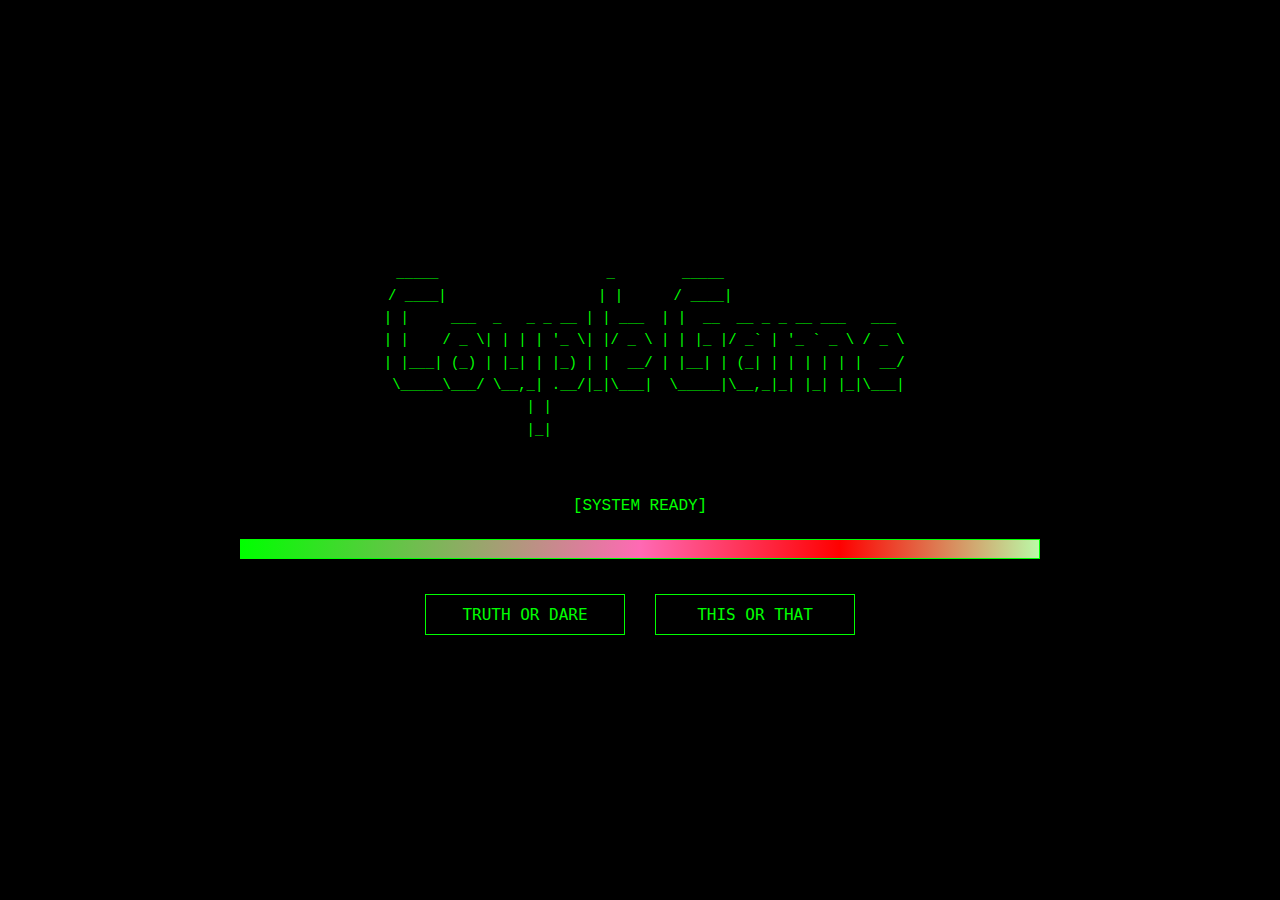
<file: index.html>
<!DOCTYPE html>
<html lang="zh-TW">
<head>
    <meta charset="UTF-8">
    <meta name="viewport" content="width=device-width, initial-scale=1.0">
    <title>Couple Game Terminal</title>
    <meta name="theme-color" content="#1a1a1a">
    <link rel="manifest" href="manifest.json">
    <link rel="stylesheet" href="styles.css">
    <link rel="apple-touch-icon" href="icons/icon-192x192.png">
    <style>
        body {
            background-color: black;
            color: #00ff00;
            font-family: monospace;
            margin: 0;
            padding: 20px;
            display: flex;
            flex-direction: column;
            align-items: center;
            justify-content: center;
            min-height: 100vh;
            text-align: center;
        }
        .terminal-container {
            width: 100%;
            max-width: 800px;
        }
        .ascii-art {
            white-space: pre;
            font-size: 14px;
            margin-bottom: 30px;
        }
        .game-title {
            font-size: 24px;
            margin-bottom: 20px;
        }
        .button-container {
            display: flex;
            gap: 20px;
            justify-content: center;
            margin-bottom: 40px;
        }
        .terminal-btn {
            background-color: transparent;
            border: 1px solid #00ff00;
            color: #00ff00;
            padding: 10px 20px;
            cursor: pointer;
            font-family: monospace;
            transition: all 0.3s;
            font-size: 16px;
            min-width: 200px;
        }
        .terminal-btn:hover {
            background-color: #00ff00;
            color: black;
        }
        .status-text {
            color: #00ff00;
            margin-bottom: 20px;
        }
        .loading-bar {
            width: 100%;
            max-width: 800px;
            height: 20px;
            border: 1px solid #00ff00;
            margin-bottom: 30px;
            position: relative;
            overflow: hidden;
        }
        .loading-progress {
            width: 100%;
            height: 100%;
            background: linear-gradient(90deg, 
                #00ff00 0%, 
                #ff69b4 50%, 
                #ff0000 75%,
                #bbf9a7 100%);
            animation: loading 4s linear infinite;
            transform-origin: left;
        }
        @keyframes loading {
            0% {
                transform: translateX(-100%);
            }
            100% {
                transform: translateX(100%);
            }
        }
    </style>
</head>
<body>
    <div class="terminal-container">
        <div class="ascii-art">
   _____                    _        _____                      
  / ____|                  | |      / ____|                     
 | |     ___  _   _ _ __ | | ___  | |  __  __ _ _ __ ___   ___ 
 | |    / _ \| | | | '_ \| |/ _ \ | | |_ |/ _` | '_ ` _ \ / _ \
 | |___| (_) | |_| | |_) | |  __/ | |__| | (_| | | | | | |  __/
  \_____\___/ \__,_| .__/|_|\___|  \_____|\__,_|_| |_| |_|\___|
                   | |                                           
                   |_|                                           
        </div>

        <div class="status-text">[SYSTEM READY]</div>
        <div class="loading-bar">
            <div class="loading-progress"></div>
        </div>

        <div class="button-container">
            <button class="terminal-btn" onclick="location.href='truth-dare.html'">TRUTH OR DARE</button>
            <button class="terminal-btn" onclick="location.href='this-or-that.html'">THIS OR THAT</button>
        </div>
    </div>

    <script>
        // 添加打字機效果
        function typeWriter(element, text, i = 0) {
            if (i < text.length) {
                element.textContent += text.charAt(i);
                setTimeout(() => typeWriter(element, text, i + 1), 50);
            }
        }

        // 系統狀態文字動畫
        const statusText = document.querySelector('.status-text');
        setInterval(() => {
            statusText.style.opacity = statusText.style.opacity === '0' ? '1' : '0';
        }, 1000);
    </script>
</body>
</html>
</file>
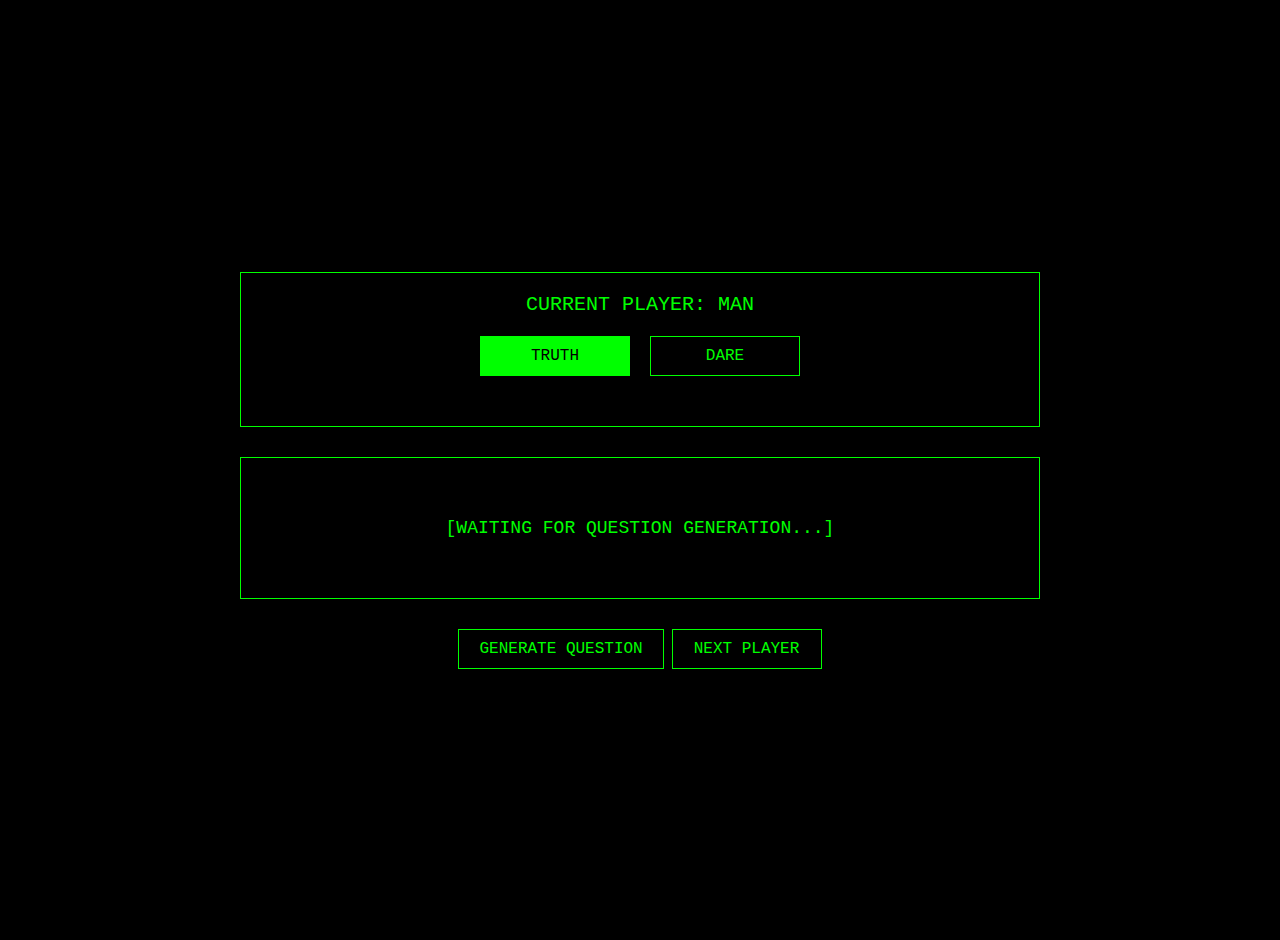
<file: game.html>
<!DOCTYPE html>
<html lang="zh-TW">
<head>
    <meta charset="UTF-8">
    <meta name="viewport" content="width=device-width, initial-scale=1.0">
    <title>Truth or Dare - Game</title>
    <style>
        body {
            background-color: black;
            color: #00ff00;
            font-family: monospace;
            margin: 0;
            padding: 20px;
            display: flex;
            flex-direction: column;
            align-items: center;
            justify-content: center;
            min-height: 100vh;
            text-align: center;
        }
        .terminal-container {
            width: 100%;
            max-width: 800px;
        }
        .game-header {
            margin-bottom: 30px;
            border: 1px solid #00ff00;
            padding: 20px;
        }
        .current-player {
            font-size: 20px;
            margin-bottom: 20px;
        }
        .mode-selection {
            display: flex;
            gap: 20px;
            justify-content: center;
            margin-bottom: 30px;
        }
        .terminal-btn {
            background-color: transparent;
            border: 1px solid #00ff00;
            color: #00ff00;
            padding: 10px 20px;
            cursor: pointer;
            font-family: monospace;
            transition: all 0.3s;
            font-size: 16px;
            min-width: 150px;
        }
        .terminal-btn:hover, .terminal-btn.active {
            background-color: #00ff00;
            color: black;
        }
        .question-display {
            margin: 30px 0;
            min-height: 100px;
            border: 1px solid #00ff00;
            padding: 20px;
            font-size: 18px;
            display: flex;
            align-items: center;
            justify-content: center;
        }
        .ascii-art {
            display: none;
            white-space: pre;
            font-size: 14px;
            margin: 20px 0;
            color: #ff69b4;
        }
    </style>
</head>
<body>
    <div class="terminal-container">
        <div class="game-header">
            <div class="current-player" id="current-player"></div>
            <div class="mode-selection">
                <button class="terminal-btn active" onclick="setMode('truth')">TRUTH</button>
                <button class="terminal-btn" onclick="setMode('dare')">DARE</button>
            </div>
        </div>

        <div class="ascii-art" id="yes-art">
  __   _____ _____ 
  \ \ / / __|   __|
   \ V /\__ \|   \ 
    \_/ |___/|___/
        </div>

        <div class="question-display" id="question-display">
            [WAITING FOR QUESTION GENERATION...]
        </div>

        <div class="button-container">
            <button class="terminal-btn" onclick="generateQuestion()">GENERATE QUESTION</button>
            <button class="terminal-btn" onclick="nextPlayer()">NEXT PLAYER</button>
        </div>
    </div>

    <script src="questions.js"></script>
    <script>
        let currentPlayer = 'man';
        let currentMode = 'truth';
        const manName = sessionStorage.getItem('manName') || 'MAN';
        const womanName = sessionStorage.getItem('womanName') || 'WOMAN';

        function updateCurrentPlayer() {
            const name = currentPlayer === 'man' ? manName : womanName;
            document.getElementById('current-player').textContent = `CURRENT PLAYER: ${name}`;
        }

        function setMode(mode) {
            currentMode = mode;
            document.querySelectorAll('.mode-selection .terminal-btn').forEach(btn => {
                btn.classList.remove('active');
            });
            event.target.classList.add('active');
        }

        function generateQuestion() {
            const questionList = questions[currentPlayer][currentMode];
            const randomIndex = Math.floor(Math.random() * questionList.length);
            const yesArt = document.getElementById('yes-art');
            const questionDisplay = document.getElementById('question-display');

            yesArt.style.display = 'block';
            setTimeout(() => {
                questionDisplay.textContent = questionList[randomIndex];
            }, 1000);
        }

        function nextPlayer() {
            currentPlayer = currentPlayer === 'man' ? 'woman' : 'man';
            updateCurrentPlayer();
            document.getElementById('yes-art').style.display = 'none';
            document.getElementById('question-display').textContent = '[WAITING FOR QUESTION GENERATION...]';
        }

        // 初始化
        updateCurrentPlayer();
    </script>
</body>
</html>
</file>
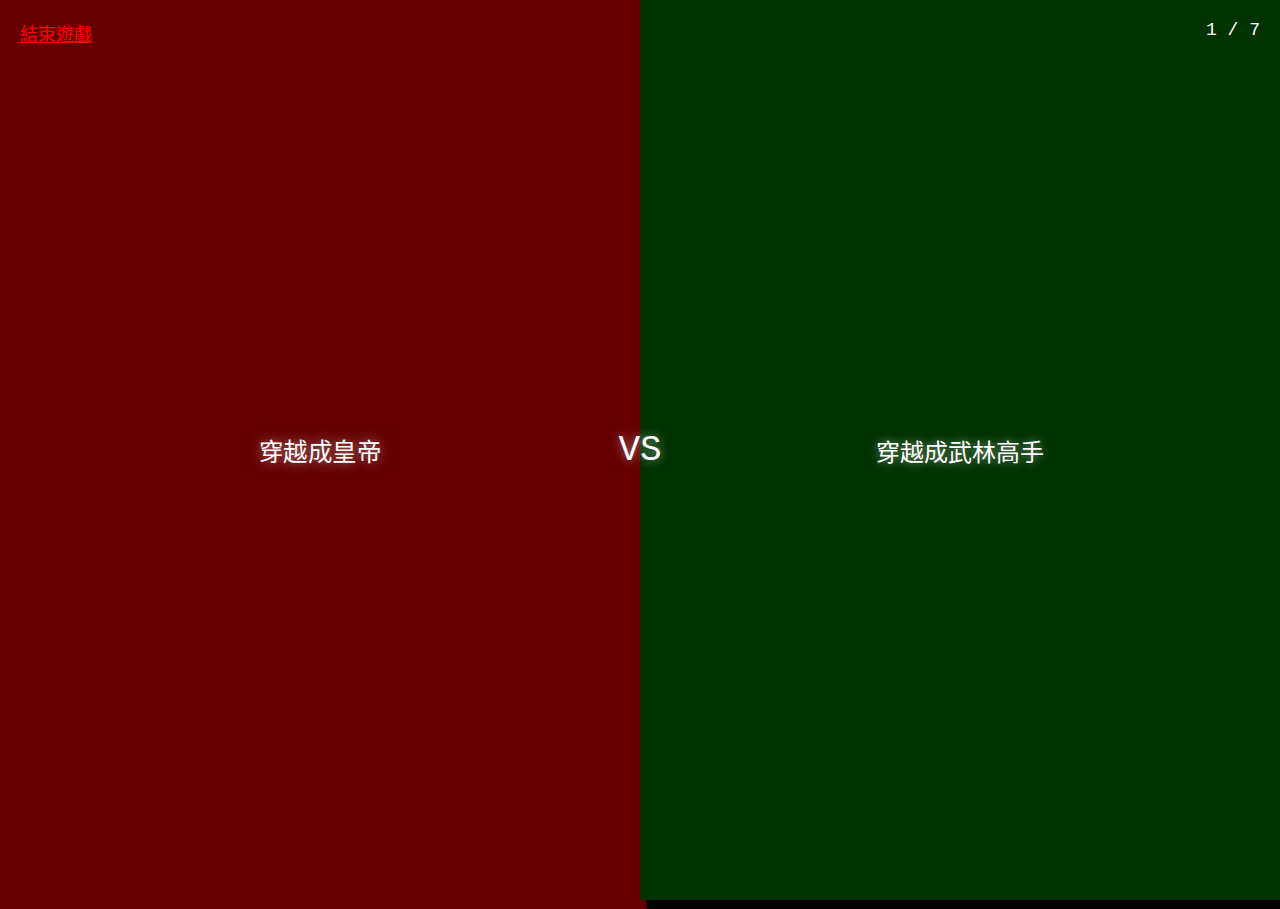
<file: this-or-that.html>
<!DOCTYPE html>
<html lang="zh-TW">
<head>
    <meta charset="UTF-8">
    <meta name="viewport" content="width=device-width, initial-scale=1.0">
    <title>This or That</title>
    <style>
        body {
            background-color: black;
            color: #00ff00;
            font-family: monospace;
            margin: 0;
            padding: 0;
            min-height: 100vh;
            display: flex;
            flex-direction: column;
            overflow: hidden;
        }

        .game-container {
            flex: 1;
            display: flex;
            position: relative;
        }

        .choice {
            flex: 1;
            display: flex;
            align-items: center;
            justify-content: center;
            font-size: 24px;
            cursor: pointer;
            transition: all 0.3s ease;
            position: relative;
            overflow: hidden;
        }

        .choice-this {
            background-color: #330000;
        }

        .choice-that {
            background-color: #003300;
        }

        .choice:hover {
            transform: scale(1.02);
        }

        .choice-text {
            position: relative;
            z-index: 2;
            padding: 20px;
            text-align: center;
            color: white;
            text-shadow: 0 0 10px rgba(255,255,255,0.5);
        }

        .choice-this:hover {
            background-color: #660000;
        }

        .choice-that:hover {
            background-color: #006600;
        }

        .vs-text {
            position: absolute;
            left: 50%;
            top: 50%;
            transform: translate(-50%, -50%);
            font-size: 36px;
            color: #ffffff;
            z-index: 3;
            text-shadow: 0 0 10px rgba(255,255,255,0.5);
        }

        .question-counter {
            position: absolute;
            top: 20px;
            right: 20px;
            color: #ffffff;
            font-size: 18px;
            z-index: 3;
        }

        .end-game {
            position: absolute;
            top: 20px;
            left: 20px;
            color: #ff0000;
            font-size: 18px;
            cursor: pointer;
            z-index: 3;
            text-decoration: underline;
        }

        .end-game:hover {
            color: #ff6666;
        }

        .fade-in {
            animation: fadeIn 0.5s ease-in;
        }

        @keyframes fadeIn {
            from { opacity: 0; }
            to { opacity: 1; }
        }

        .choice.clicked {
            animation: pulse 0.5s ease-out;
        }

        @keyframes pulse {
            0% { transform: scale(1); }
            50% { transform: scale(1.05); }
            100% { transform: scale(1); }
        }

        .game-end-overlay {
            position: fixed;
            top: 0;
            left: 0;
            width: 100%;
            height: 100%;
            background-color: rgba(0, 0, 0, 0.9);
            display: none;
            justify-content: center;
            align-items: center;
            flex-direction: column;
            z-index: 10;
        }

        .game-end-text {
            color: #00ff00;
            font-size: 24px;
            margin-bottom: 30px;
            text-align: center;
        }

        .end-options {
            display: flex;
            gap: 20px;
        }

        .end-option-btn {
            background-color: transparent;
            border: 1px solid #00ff00;
            color: #00ff00;
            padding: 10px 20px;
            cursor: pointer;
            font-family: monospace;
            font-size: 18px;
            transition: all 0.3s;
        }

        .end-option-btn:hover {
            background-color: #00ff00;
            color: black;
        }
    </style>
</head>
<body>
    <div class="question-counter" id="counter"></div>
    <div class="end-game" onclick="showEndGame()">結束遊戲</div>
    <div class="game-container">
        <div class="choice choice-this" onclick="nextQuestion('this')">
            <div class="choice-text" id="this-text"></div>
        </div>
        <div class="vs-text">VS</div>
        <div class="choice choice-that" onclick="nextQuestion('that')">
            <div class="choice-text" id="that-text"></div>
        </div>
    </div>

    <div class="game-end-overlay" id="gameEndOverlay">
        <div class="game-end-text">遊戲結束！</div>
        <div class="end-options">
            <button class="end-option-btn" onclick="restartGame()">再玩一次</button>
            <button class="end-option-btn" onclick="location.href='index.html'">回到首頁</button>
        </div>
    </div>

    <script src="this-or-that-questions.js"></script>
    <script>
        let currentQuestionIndex = -1;
        let usedQuestions = new Set();
        const QUESTIONS_PER_GAME = 7;

        function getRandomQuestion() {
            if (usedQuestions.size >= QUESTIONS_PER_GAME) {
                showEndGame();
                return -1;
            }
            
            let availableQuestions = thisOrThatQuestions.filter((_, index) => !usedQuestions.has(index));
            let randomIndex = Math.floor(Math.random() * availableQuestions.length);
            let questionIndex = thisOrThatQuestions.indexOf(availableQuestions[randomIndex]);
            
            usedQuestions.add(questionIndex);
            return questionIndex;
        }

        function updateCounter() {
            document.getElementById('counter').textContent = 
                `${usedQuestions.size} / ${QUESTIONS_PER_GAME}`;
        }

        function showEndGame() {
            document.getElementById('gameEndOverlay').style.display = 'flex';
        }

        function restartGame() {
            usedQuestions.clear();
            document.getElementById('gameEndOverlay').style.display = 'none';
            nextQuestion('this');
        }

        function nextQuestion(choice) {
            // 添加點擊動畫
            document.querySelector(`.choice-${choice}`).classList.add('clicked');
            setTimeout(() => {
                document.querySelector(`.choice-${choice}`).classList.remove('clicked');
            }, 500);

            currentQuestionIndex = getRandomQuestion();
            if (currentQuestionIndex === -1) return;
            
            const question = thisOrThatQuestions[currentQuestionIndex];

            const thisText = document.getElementById('this-text');
            const thatText = document.getElementById('that-text');

            thisText.style.opacity = 0;
            thatText.style.opacity = 0;

            setTimeout(() => {
                thisText.textContent = question.this;
                thatText.textContent = question.that;
                thisText.classList.add('fade-in');
                thatText.classList.add('fade-in');
                thisText.style.opacity = 1;
                thatText.style.opacity = 1;
                updateCounter();
            }, 300);
        }

        // 初始化第一個問題
        nextQuestion('this');
    </script>
</body>
</html>
</file>
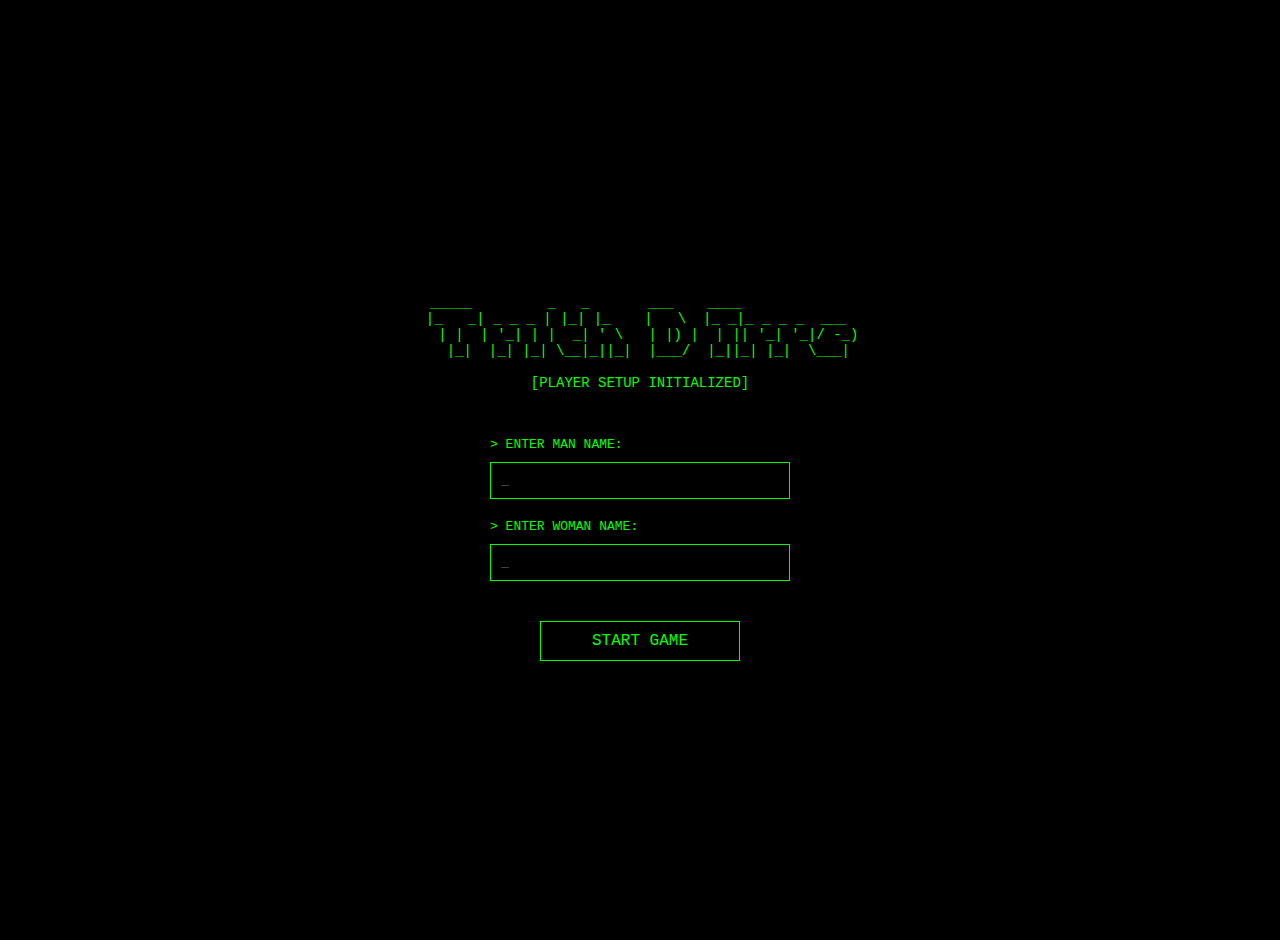
<file: truth-dare.html>
<!DOCTYPE html>
<html lang="zh-TW">
<head>
    <meta charset="UTF-8">
    <meta name="viewport" content="width=device-width, initial-scale=1.0">
    <title>Truth or Dare - Player Setup</title>
    <style>
        body {
            background-color: black;
            color: #00ff00;
            font-family: monospace;
            margin: 0;
            padding: 20px;
            display: flex;
            flex-direction: column;
            align-items: center;
            justify-content: center;
            min-height: 100vh;
            text-align: center;
        }
        .terminal-container {
            width: 100%;
            max-width: 800px;
        }
        .ascii-art {
            white-space: pre;
            font-size: 14px;
            margin-bottom: 30px;
        }
        .input-container {
            margin: 20px 0;
            display: flex;
            flex-direction: column;
            gap: 20px;
            align-items: center;
        }
        .input-group {
            display: flex;
            flex-direction: column;
            gap: 10px;
            width: 100%;
            max-width: 300px;
        }
        .input-label {
            text-align: left;
            color: #00ff00;
        }
        input {
            background-color: transparent;
            border: 1px solid #00ff00;
            color: #00ff00;
            padding: 10px;
            font-family: monospace;
            width: 100%;
            box-sizing: border-box;
        }
        input:focus {
            outline: none;
            border-color: #ff69b4;
        }
        .terminal-btn {
            background-color: transparent;
            border: 1px solid #00ff00;
            color: #00ff00;
            padding: 10px 20px;
            cursor: pointer;
            font-family: monospace;
            transition: all 0.3s;
            font-size: 16px;
            min-width: 200px;
            margin-top: 20px;
        }
        .terminal-btn:hover {
            background-color: #00ff00;
            color: black;
        }
        .error-message {
            color: #ff0000;
            margin-top: 10px;
            display: none;
        }
    </style>
</head>
<body>
    <div class="terminal-container">
        <div class="ascii-art">
 _____         _   _       ___    ____              
|_   _| _ _ _ | |_| |_    |   \  |_ _|_ _ _ _  ___ 
  | |  | '_| | |  _| ' \   | |) |  | || '_| '_|/ -_)
  |_|  |_| |_| \__|_||_|  |___/  |_||_| |_|  \___|

[PLAYER SETUP INITIALIZED]
        </div>

        <div class="input-container">
            <div class="input-group">
                <div class="input-label">> ENTER MAN NAME:</div>
                <input type="text" id="man-name" placeholder="_">
            </div>
            <div class="input-group">
                <div class="input-label">> ENTER WOMAN NAME:</div>
                <input type="text" id="woman-name" placeholder="_">
            </div>
        </div>

        <div class="error-message" id="error-msg">Please enter both names to continue.</div>
        
        <button class="terminal-btn" onclick="startGame()">START GAME</button>
    </div>

    <script>
        function startGame() {
            const manName = document.getElementById('man-name').value.trim();
            const womanName = document.getElementById('woman-name').value.trim();
            const errorMsg = document.getElementById('error-msg');

            if (!manName || !womanName) {
                errorMsg.style.display = 'block';
                return;
            }

            // 儲存玩家名稱到 sessionStorage
            sessionStorage.setItem('manName', manName);
            sessionStorage.setItem('womanName', womanName);
            
            // 跳轉到遊戲頁面
            location.href = 'game.html';
        }

        // 添加輸入框閃爍游標效果
        const inputs = document.querySelectorAll('input');
        inputs.forEach(input => {
            input.addEventListener('focus', () => {
                input.placeholder = '';
            });
            input.addEventListener('blur', () => {
                input.placeholder = '_';
            });
        });
    </script>
</body>
</html>
</file>
<file: styles.css>
:root {
    --terminal-bg: #1a1a1a;
    --terminal-text: #00ff00;
    --terminal-white: #ffffff;
    --terminal-red: #ff0000;
    --terminal-dim: #666666;
}

* {
    margin: 0;
    padding: 0;
    box-sizing: border-box;
    font-family: 'Courier New', monospace;
}

body {
    background-color: var(--terminal-bg);
    color: var(--terminal-text);
    line-height: 1.6;
    padding: 20px;
}

#app {
    max-width: 800px;
    margin: 0 auto;
}

.screen {
    display: none;
    padding: 20px;
}

.screen.active {
    display: block;
}

.terminal-header {
    color: var(--terminal-white);
    margin-bottom: 20px;
    font-size: 1em;
}

.terminal-path {
    color: var(--terminal-dim);
    margin-bottom: 10px;
}

h1 {
    color: var(--terminal-text);
    margin: 20px 0;
    font-size: 1.5em;
    text-transform: uppercase;
}

.terminal-btn {
    background: transparent;
    color: var(--terminal-text);
    border: 1px solid var(--terminal-text);
    padding: 8px 16px;
    margin: 5px;
    cursor: pointer;
    font-family: 'Courier New', monospace;
    transition: all 0.3s;
}

.terminal-btn:hover {
    background: var(--terminal-text);
    color: var(--terminal-bg);
}

.terminal-btn.active {
    background: var(--terminal-text);
    color: var(--terminal-bg);
}

.input-group {
    margin: 20px 0;
}

input[type="text"] {
    background: transparent;
    border: 1px solid var(--terminal-text);
    color: var(--terminal-white);
    padding: 8px;
    margin: 5px;
    width: 200px;
    font-family: 'Courier New', monospace;
}

.question-container {
    border: 1px solid var(--terminal-text);
    padding: 20px;
    margin: 20px 0;
    position: relative;
}

.question-container::before {
    content: "$ SELECT_QUESTION";
    position: absolute;
    top: -10px;
    left: 10px;
    background: var(--terminal-bg);
    padding: 0 5px;
    color: var(--terminal-dim);
}

#question-display {
    font-size: 1.2em;
    margin: 20px 0;
    color: var(--terminal-white);
    white-space: pre-wrap;
}

.player-info {
    color: var(--terminal-dim);
    margin: 10px 0;
}

.ascii-art {
    color: var(--terminal-text);
    font-size: 1.2em;
    margin: 20px 0;
    white-space: pre;
}

.terminal-prompt::before {
    content: "$ ";
    color: var(--terminal-dim);
}

.theme-selector {
    margin: 20px 0;
}

.modal {
    background: rgba(0, 0, 0, 0.9);
    border: 1px solid var(--terminal-text);
    padding: 20px;
    margin: 20px 0;
    position: relative;
}

.modal::before {
    content: "OUTPUT:";
    position: absolute;
    top: -10px;
    left: 10px;
    background: var(--terminal-bg);
    padding: 0 5px;
    color: var(--terminal-dim);
}
</file>
